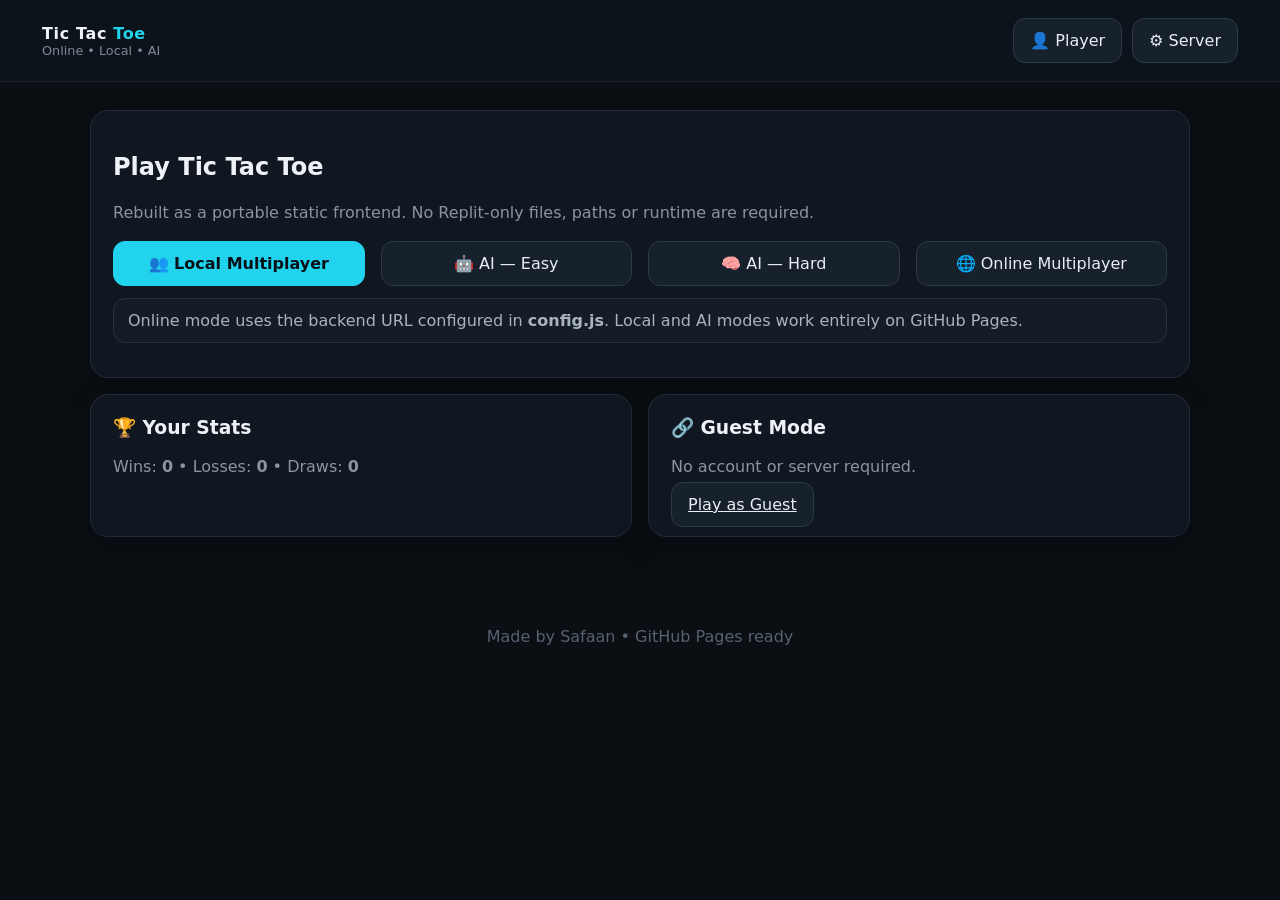
<file: index.html>
<!doctype html>
<html lang="en"><head><meta charset="utf-8"><meta name="viewport" content="width=device-width,initial-scale=1,viewport-fit=cover"><meta name="theme-color" content="#0b0f14"><meta name="description" content="Tic Tac Toe Online — local play, AI and real-time rooms"><title>Tic Tac Toe Online</title><link rel="icon" href="favicon.svg" type="image/svg+xml"><link rel="stylesheet" href="app.css"></head><body><div id="app"></div><script src="config.js"></script><script src="app.js"></script></body></html>
</file>
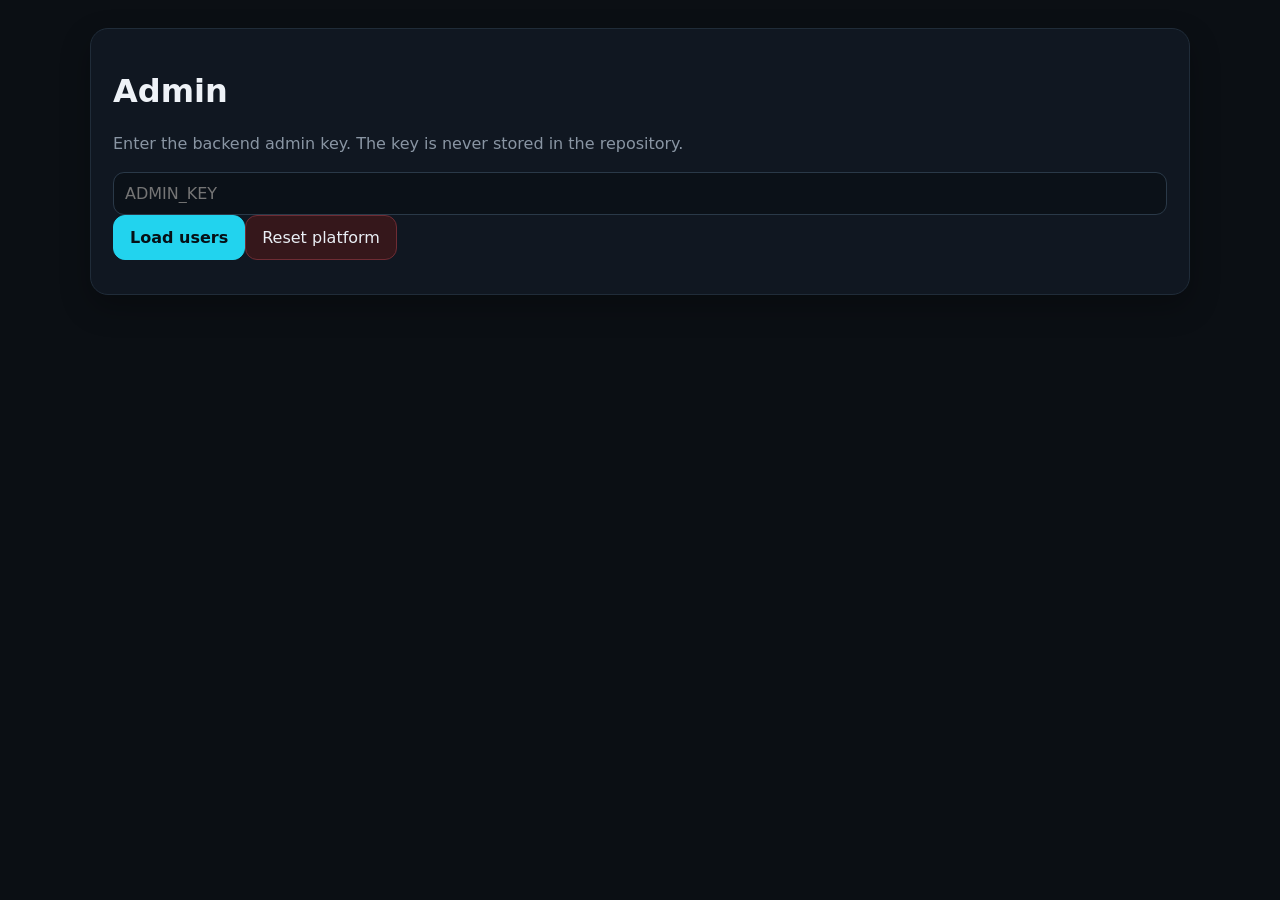
<file: admin.html>
<!doctype html><html><head><meta charset="utf-8"><meta name="viewport" content="width=device-width,initial-scale=1"><title>Tic Tac Toe Admin</title><link rel="stylesheet" href="app.css"></head><body><main class="wrap"><div class="card"><h1>Admin</h1><p>Enter the backend admin key. The key is never stored in the repository.</p><input class="input" id="key" type="password" placeholder="ADMIN_KEY"><button class="btn primary" id="load">Load users</button><button class="btn danger" id="reset">Reset platform</button><div id="out" class="list"></div></div></main><script src="config.js"></script><script>
const B=(window.TTT_CONFIG.backendUrl||'').replace(/\/$/,'');const out=document.getElementById('out');const key=()=>document.getElementById('key').value;async function call(p,o={}){const r=await fetch(B+p,{...o,headers:{'Content-Type':'application/json','X-Admin-Key':key()}});return r.json()}document.getElementById('load').onclick=async()=>{if(!B)return out.textContent='Set a backend URL first.';const d=await call('/api/admin/users?userId=admin');out.innerHTML=Array.isArray(d)?d.map(u=>`<div class="item"><span>${u.name} <small>${u.username||''}</small></span><span>${u.wins}W ${u.losses}L ${u.draws}D</span></div>`).join(''):JSON.stringify(d)};document.getElementById('reset').onclick=async()=>{if(confirm('Reset the entire platform?'))out.textContent=JSON.stringify(await call('/api/admin/reset-platform',{method:'POST',body:'{}'}))};
</script></body></html>
</file>
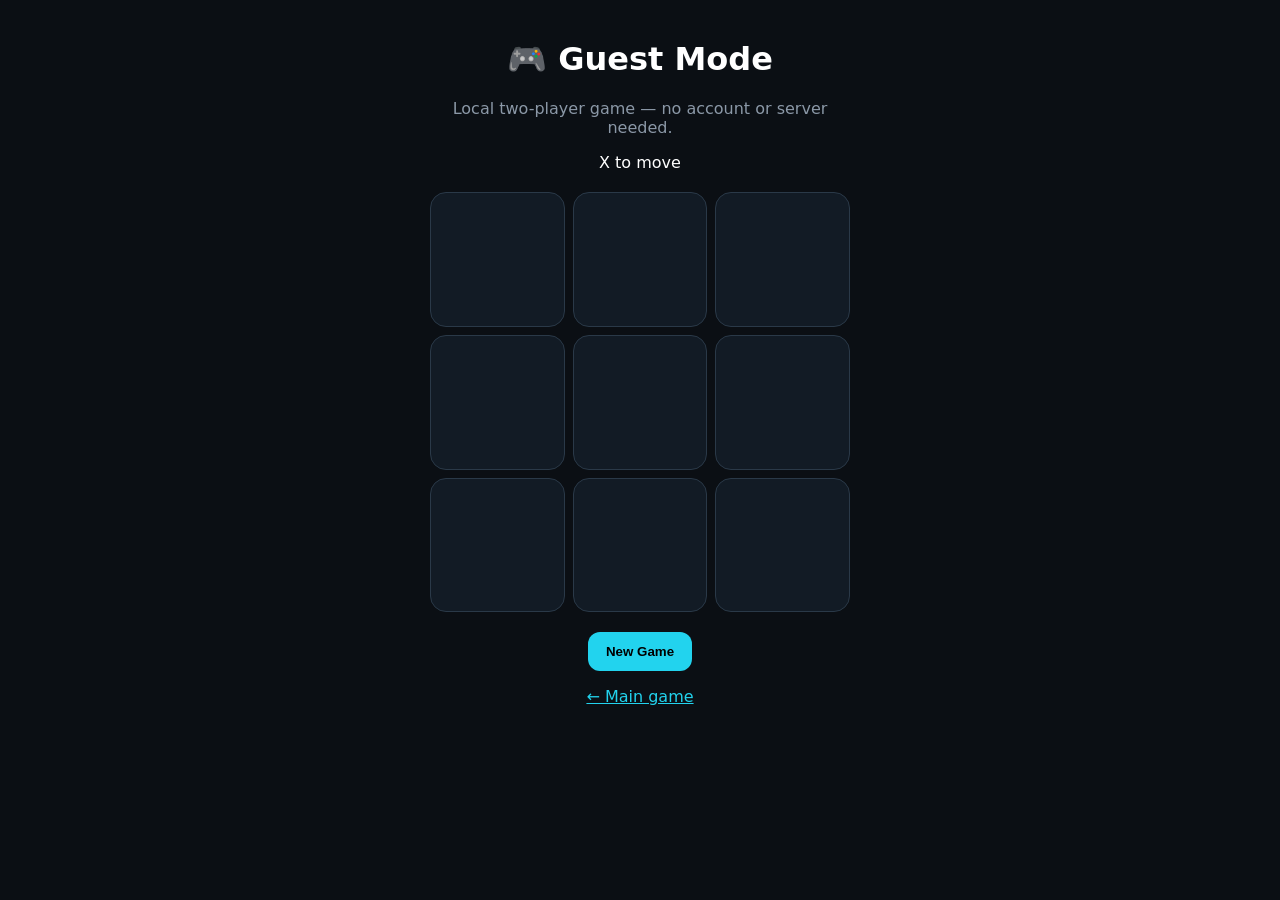
<file: guest.html>
<!doctype html><html><head><meta charset="utf-8"><meta name="viewport" content="width=device-width,initial-scale=1"><title>Tic Tac Toe — Guest</title><style>body{margin:0;background:#0b0f14;color:#fff;font-family:system-ui;text-align:center}.wrap{width:min(92vw,420px);margin:40px auto}.board{display:grid;grid-template-columns:repeat(3,1fr);gap:8px;margin:20px 0}.c{aspect-ratio:1;background:#121b25;border:1px solid #2a3948;border-radius:16px;color:#22d3ee;font-size:4rem;font-weight:900}.b{background:#22d3ee;border:0;border-radius:12px;padding:12px 18px;font-weight:800}.muted{color:#8b98a7}</style></head><body><div class="wrap"><h1>🎮 Guest Mode</h1><p class="muted">Local two-player game — no account or server needed.</p><div id="s">X to move</div><div class="board" id="b"></div><button class="b" onclick="reset()">New Game</button><p><a href="index.html" style="color:#22d3ee">← Main game</a></p></div><script>let a=Array(9).fill(''),t='X',over=0;const lines=[[0,1,2],[3,4,5],[6,7,8],[0,3,6],[1,4,7],[2,5,8],[0,4,8],[2,4,6]];function r(){let w=null;for(const l of lines)if(a[l[0]]&&a[l[0]]===a[l[1]]&&a[l[1]]===a[l[2]])w=a[l[0]];if(!w&&a.every(Boolean))w='Draw';return w}function draw(){b.innerHTML=a.map((v,i)=>`<button class="c" onclick="m(${i})">${v}</button>`).join('');s.textContent=over?over==='Draw'?'Draw!':over+' wins!':t+' to move'}function m(i){if(over||a[i])return;a[i]=t;over=r();if(!over)t=t==='X'?'O':'X';draw()}function reset(){a=Array(9).fill('');t='X';over=0;draw()}draw()</script></body></html>
</file>
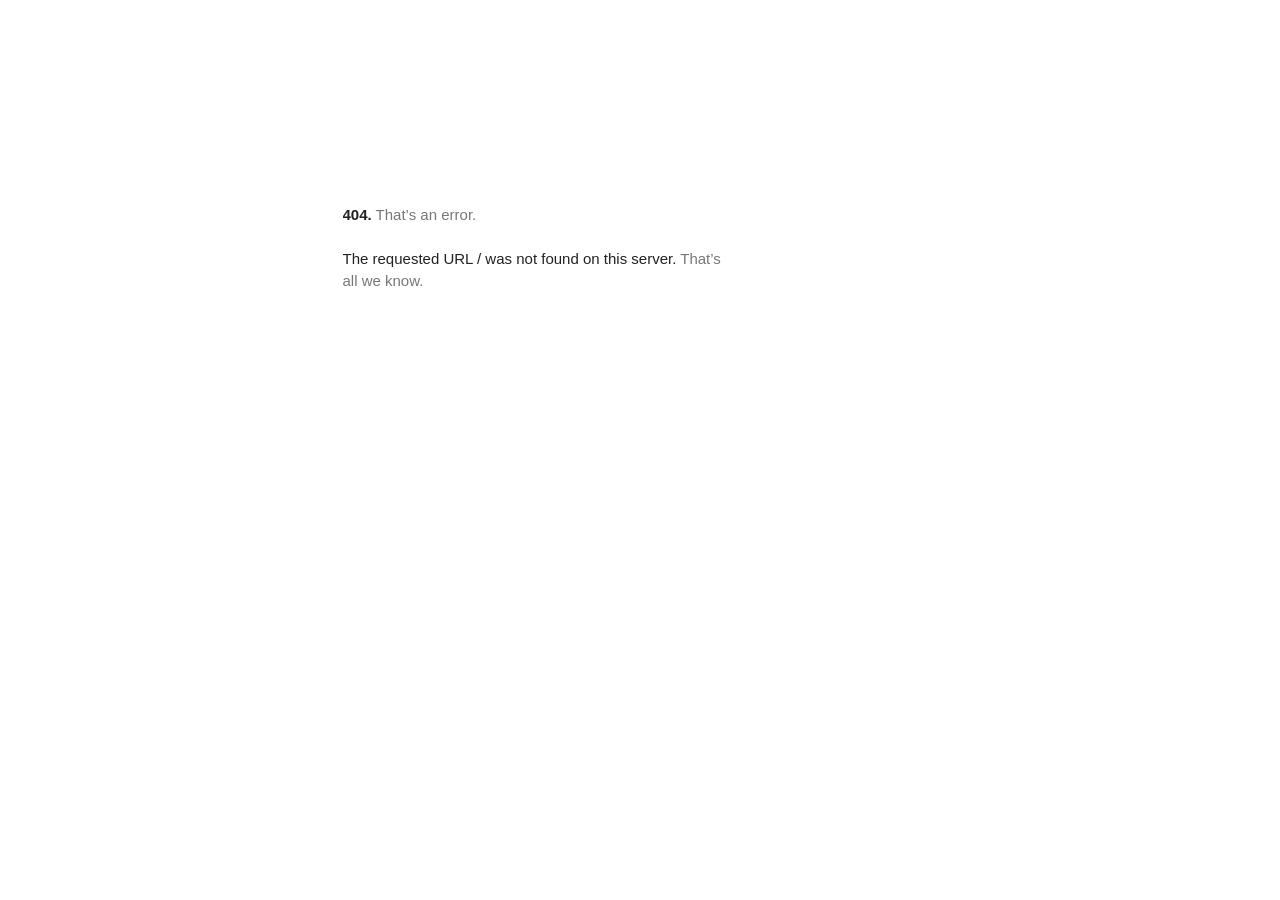
<file: Tictactoe_all_files_renamedn/google-fonts-static/google-fonts-static.html>
<!DOCTYPE html>
<html lang=en>
  <meta charset=utf-8>
  <meta name=viewport content="initial-scale=1, minimum-scale=1, width=device-width">
  <title>Error 404 (Not Found)!!1</title>
  <style>
    *{margin:0;padding:0}html,code{font:15px/22px arial,sans-serif}html{background:#fff;color:#222;padding:15px}body{margin:7% auto 0;max-width:390px;min-height:180px;padding:30px 0 15px}* > body{background:url(//www.google.com/images/errors/robot.png) 100% 5px no-repeat;padding-right:205px}p{margin:11px 0 22px;overflow:hidden}ins{color:#777;text-decoration:none}a img{border:0}@media screen and (max-width:772px){body{background:none;margin-top:0;max-width:none;padding-right:0}}#logo{background:url(//www.google.com/images/branding/googlelogo/1x/googlelogo_color_150x54dp.png) no-repeat;margin-left:-5px}@media only screen and (min-resolution:192dpi){#logo{background:url(//www.google.com/images/branding/googlelogo/2x/googlelogo_color_150x54dp.png) no-repeat 0% 0%/100% 100%;-moz-border-image:url(//www.google.com/images/branding/googlelogo/2x/googlelogo_color_150x54dp.png) 0}}@media only screen and (-webkit-min-device-pixel-ratio:2){#logo{background:url(//www.google.com/images/branding/googlelogo/2x/googlelogo_color_150x54dp.png) no-repeat;-webkit-background-size:100% 100%}}#logo{display:inline-block;height:54px;width:150px}
  </style>
  <a href=//www.google.com/><span id=logo aria-label=Google></span></a>
  <p><b>404.</b> <ins>That’s an error.</ins>
  <p>The requested URL <code>/</code> was not found on this server.  <ins>That’s all we know.</ins>
</file>
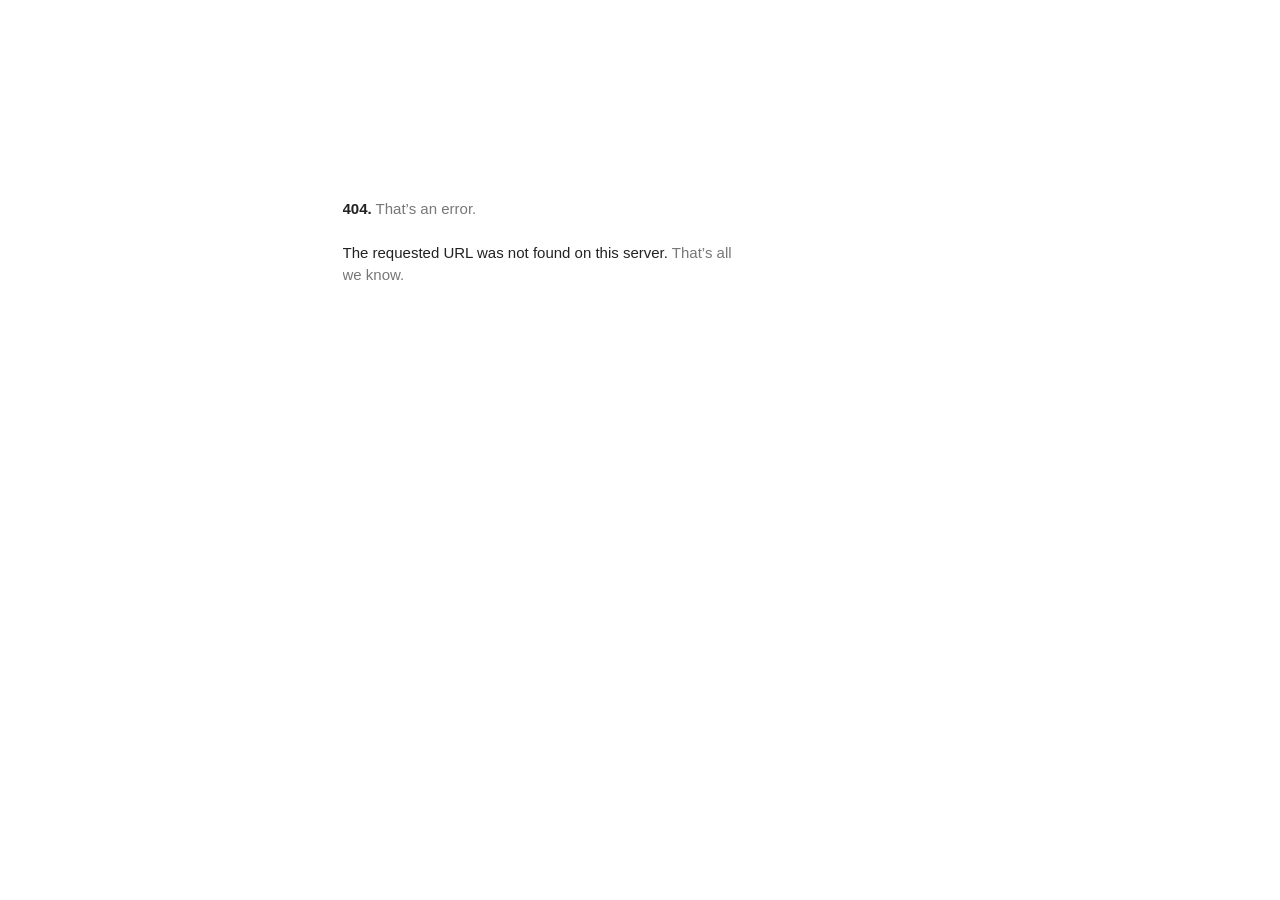
<file: Tictactoe_all_files_renamedn/google-fonts/google-fonts.html>
<html lang="en" dir=ltr><meta charset=utf-8><meta name=viewport content="initial-scale=1, minimum-scale=1, width=device-width"><title>Error 404 (Not Found)!!1</title><style>*{margin:0;padding:0}html,code{font:15px/22px arial,sans-serif}html{background:#fff;color:#222;padding:15px}body{color:#222;text-align:unset;margin:7% auto 0;max-width:390px;min-height:180px;padding:30px 0 15px;}* > body{background:url(//www.google.com/images/errors/robot.png) 100% 5px no-repeat;padding-right:205px}p{margin:11px 0 22px;overflow:hidden}pre{white-space:pre-wrap;}ins{color:#777;text-decoration:none}a img{border:0}@media screen and (max-width:772px){body{background:none;margin-top:0;max-width:none;padding-right:0}}#logo{background:url(//www.google.com/images/branding/googlelogo/1x/googlelogo_color_150x54dp.png) no-repeat;margin-left:-5px}@media only screen and (min-resolution:192dpi){#logo{background:url(//www.google.com/images/branding/googlelogo/2x/googlelogo_color_150x54dp.png) no-repeat 0% 0%/100% 100%;-moz-border-image:url(//www.google.com/images/branding/googlelogo/2x/googlelogo_color_150x54dp.png) 0}}@media only screen and (-webkit-min-device-pixel-ratio:2){#logo{background:url(//www.google.com/images/branding/googlelogo/2x/googlelogo_color_150x54dp.png) no-repeat;-webkit-background-size:100% 100%}}#logo{display:inline-block;height:54px;width:150px}</style><main id="af-error-container" role="main"><a href=//www.google.com><span id=logo aria-label=Google role=img></span></a><p><b>404.</b> <ins>That’s an error.</ins><p>The requested URL was not found on this server. <ins>That’s all we know.</ins></main>
</file>
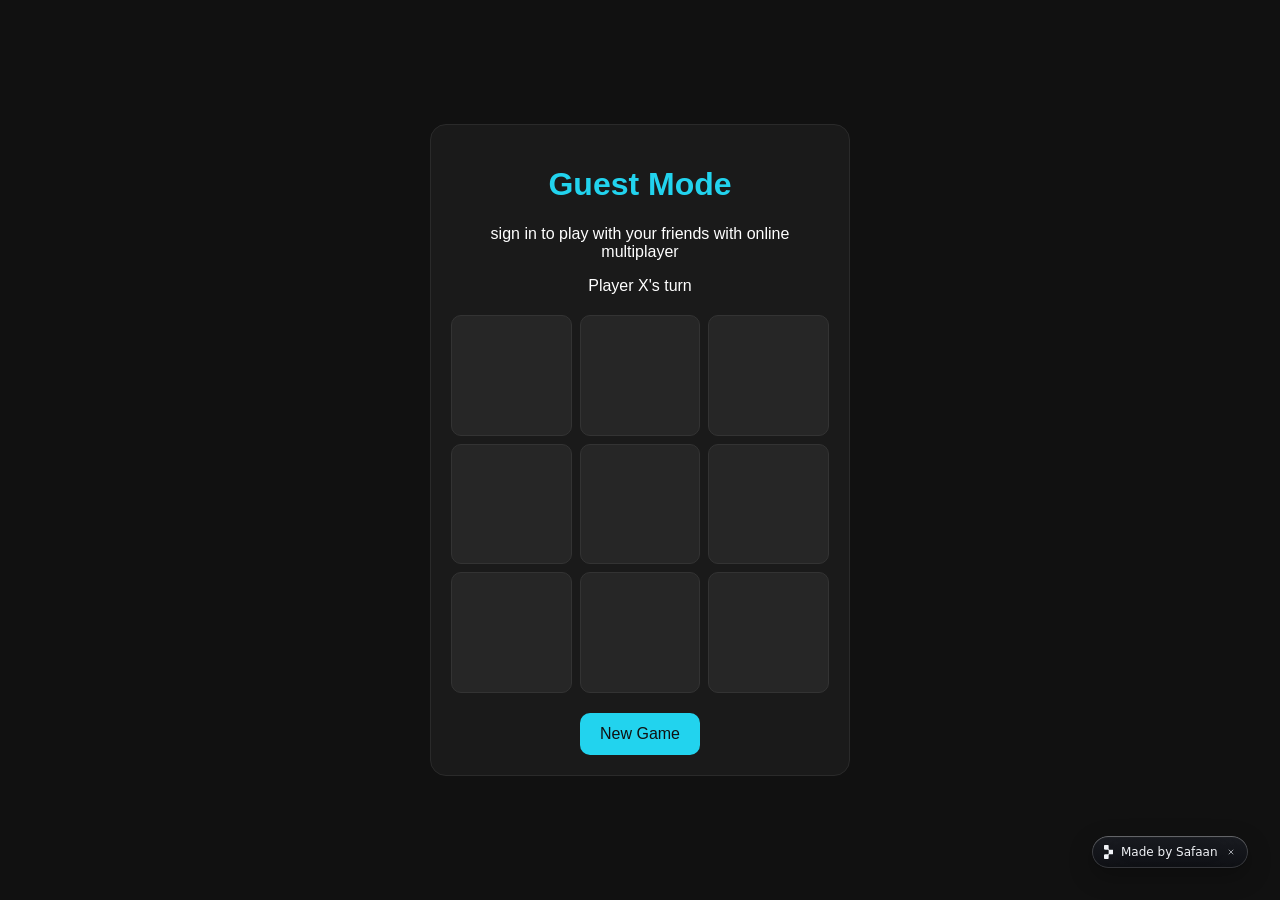
<file: Tictactoe_all_files_renamedn/tictactoe-app/guest.html>
<!DOCTYPE html>
<html lang="en">

<!-- Mirrored from tictactoe-app/guest.html by HTTrack Website Copier/3.x [XR&CO'2017], Sat, 12 Sep 2026 01:56:07 GMT -->
<!-- Added by HTTrack --><meta http-equiv="content-type" content="text/html;charset=utf-8" /><!-- /Added by HTTrack -->
<head>
<meta charset="UTF-8">
<meta name="viewport" content="width=device-width, initial-scale=1.0">
<title>Tic Tac Toe — Guest Mode</title>
<link rel="icon" type="image/svg+xml" href="favicon.svg" />
<style>
body{
font-family:Arial,sans-serif;
background:#111;
color:#fff;
display:flex;
justify-content:center;
align-items:center;
min-height:100vh;
margin:0;
}
.container{
max-width:420px;
width:100%;
padding:20px;
text-align:center;
}
.card{
background:#1a1a1a;
border:1px solid #2a2a2a;
border-radius:16px;
padding:20px;
}
h1{color:#22d3ee;}
button{
padding:12px 20px;
border:none;
border-radius:10px;
cursor:pointer;
font-size:16px;
}
.primary{
background:#22d3ee;
color:#111;
}
.board{
display:grid;
grid-template-columns:repeat(3,1fr);
gap:8px;
margin:20px 0;
}
.cell{
aspect-ratio:1;
font-size:40px;
background:#262626;
border:1px solid #333;
color:white;
}
</style>
</head>
<body>
<div class="container">
<div class="card">
<h1>Guest Mode</h1>
<p>sign in to play with your friends with online multiplayer</p>
<div id="status">Player X's turn</div>
<div class="board" id="board"></div>
<button class="primary" onclick="resetGame()">New Game</button>
</div>
</div>

<script>
const board=document.getElementById('board');
const statusText=document.getElementById('status');
let current='X';
let cells=Array(9).fill('');
let gameOver=false;

for(let i=0;i<9;i++){
 const b=document.createElement('button');
 b.className='cell';
 b.onclick=()=>move(i,b);
 board.appendChild(b);
}

function move(i,btn){
 if(gameOver||cells[i]) return;
 cells[i]=current;
 btn.textContent=current;

 const wins=[[0,1,2],[3,4,5],[6,7,8],[0,3,6],[1,4,7],[2,5,8],[0,4,8],[2,4,6]];
 for(const w of wins){
   if(w.every(x=>cells[x]===current)){
      statusText.textContent='Player '+current+' wins!';
      gameOver=true;
      return;
   }
 }
 if(cells.every(Boolean)){
   statusText.textContent='Draw!';
   gameOver=true;
   return;
 }
 current=current==='X'?'O':'X';
 statusText.textContent='Player '+current+"'s turn";
}

function resetGame(){
 current='X';
 cells=Array(9).fill('');
 gameOver=false;
 statusText.textContent="Player X's turn";
 document.querySelectorAll('.cell').forEach(c=>c.textContent='');
}
</script>
<script src="../replit-cdn/replit-pill.js" data-referral-code="q6pffchvdsxb" data-repl-id="77609236-b94a-4229-a155-94d6a712b6e9"></script></body>

<!-- Mirrored from tictactoe-app/guest.html by HTTrack Website Copier/3.x [XR&CO'2017], Sat, 12 Sep 2026 01:56:07 GMT -->
</html>
</file>
<file: app.css>
*{box-sizing:border-box}html,body{margin:0;min-height:100%;background:#0b0f14;color:#eef2f7;font-family:Inter,system-ui,-apple-system,Segoe UI,sans-serif}button,input{font:inherit}button{cursor:pointer}.shell{min-height:100vh;display:flex;flex-direction:column}.top{display:flex;align-items:center;justify-content:space-between;padding:18px clamp(16px,4vw,42px);border-bottom:1px solid #1b2430;background:#0d131b;position:sticky;top:0;z-index:5}.brand{font-weight:800;letter-spacing:.04em}.brand span{color:#22d3ee}.sub{color:#7f8a98;font-size:.8rem}.wrap{width:min(1100px,94vw);margin:0 auto;padding:28px 0 70px}.grid{display:grid;grid-template-columns:repeat(auto-fit,minmax(220px,1fr));gap:16px}.card{background:#101721;border:1px solid #202c39;border-radius:18px;padding:22px;box-shadow:0 12px 30px #0004}.card h2,.card h3{margin:0 0 8px}.card p{color:#8995a3;line-height:1.5}.btn{border:1px solid #2a3948;background:#17212c;color:#e9eef4;border-radius:12px;padding:12px 16px;transition:.15s}.btn:hover{transform:translateY(-1px);border-color:#22d3ee}.primary{background:#22d3ee;color:#061016;border-color:#22d3ee;font-weight:800}.danger{background:#35171b;border-color:#6e2c34}.muted{color:#82909f}.row{display:flex;gap:10px;flex-wrap:wrap;align-items:center}.screen{display:none}.screen.active{display:block}.board{width:min(92vw,420px);aspect-ratio:1;display:grid;grid-template-columns:repeat(3,1fr);gap:8px;margin:20px auto}.cell{border:1px solid #2a3948;background:#121b25;border-radius:16px;color:#fff;font-size:clamp(3rem,14vw,5.4rem);font-weight:900;display:grid;place-items:center}.cell:hover{background:#172330}.cell.x{color:#22d3ee}.cell.o{color:#f59e0b}.cell.win{outline:3px solid #34d399}.status{text-align:center;font-weight:700;min-height:28px}.score{text-align:center;color:#8d9aaa}.room{font-size:2rem;font-weight:900;letter-spacing:.2em;color:#22d3ee}.panel{display:grid;grid-template-columns:1fr 320px;gap:18px}.chat{height:360px;overflow:auto;background:#0b1118;border:1px solid #202c39;border-radius:14px;padding:12px}.msg{margin:8px 0;padding:9px 11px;background:#151e28;border-radius:10px}.msg b{color:#22d3ee}.input{width:100%;background:#0b1118;color:#fff;border:1px solid #2a3948;border-radius:11px;padding:11px}.small{font-size:.82rem}.notice{padding:12px 14px;border-radius:12px;background:#141d27;border:1px solid #253342;color:#a9b4c0;margin:12px 0}.ok{color:#34d399}.warn{color:#f59e0b}.err{color:#f87171}.footer{text-align:center;color:#566270;padding:20px}.list{display:grid;gap:8px;margin-top:12px}.item{display:flex;justify-content:space-between;gap:10px;padding:11px 12px;border:1px solid #202c39;border-radius:11px;background:#0d141c}.modal{position:fixed;inset:0;background:#000b;display:grid;place-items:center;padding:20px;z-index:20}.modal>div{width:min(430px,100%);background:#101721;border:1px solid #2a3948;border-radius:18px;padding:22px}.hidden{display:none!important}@media(max-width:760px){.panel{grid-template-columns:1fr}.top{align-items:flex-start;gap:10px}.sub{display:none}}
</file>
